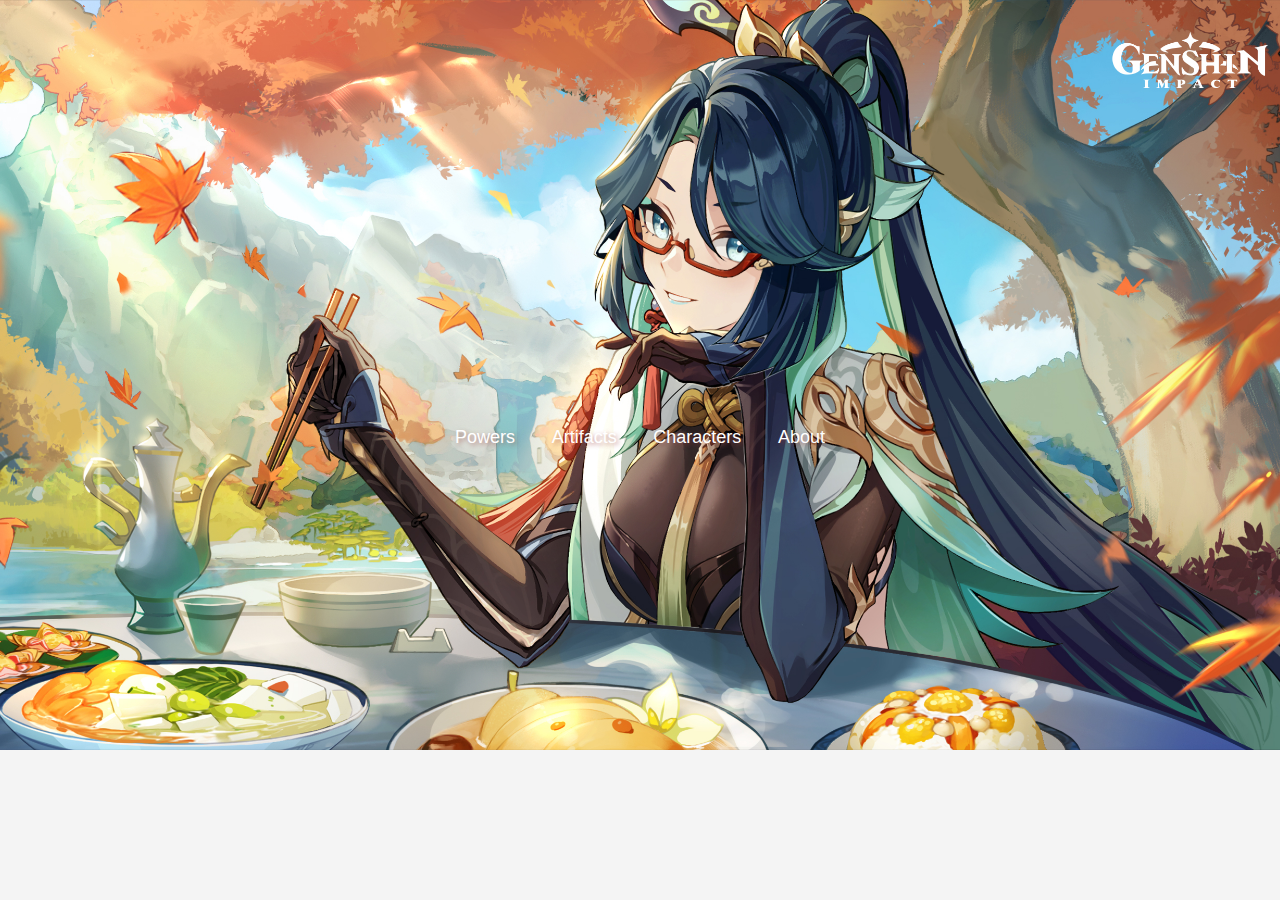
<file: index.html>
<!DOCTYPE html>
<html lang="en">
<head>
    <meta charset="UTF-8">
    <meta name="viewport" content="width=device-width, initial-scale=1.0">
    <title>GENSHIN IMPACT</title>
    <link rel="stylesheet" href="style.css">
</head>
<body>
    <header>
        <div class="header-content">
            <h1 class="fade-in">GENSHIN IMPACT</h1>
            <nav class="nav-bar">
                <a href="Powers.html" class="nav-link">Powers</a>
                <a href="Artifacts.html" class="nav-link">Artifacts</a>
                <a href="Characters.html" class="nav-link">Characters</a>
                <a href="About.html" class="nav-link">About</a>
            </nav>
        </div>
    </header>
    

    <section class="content">
        <h2 class="slide-in">Character upgrades and details</h2>
        <p class="fade-in">This website is developed by <strong>SRIGAMER</strong></p>
        <p class="fade-in">Co-founded by <strong>Karthikeyan</strong> </p>        
    </section>

    <script src="script.js"></script>
</body>
</html>
</file>
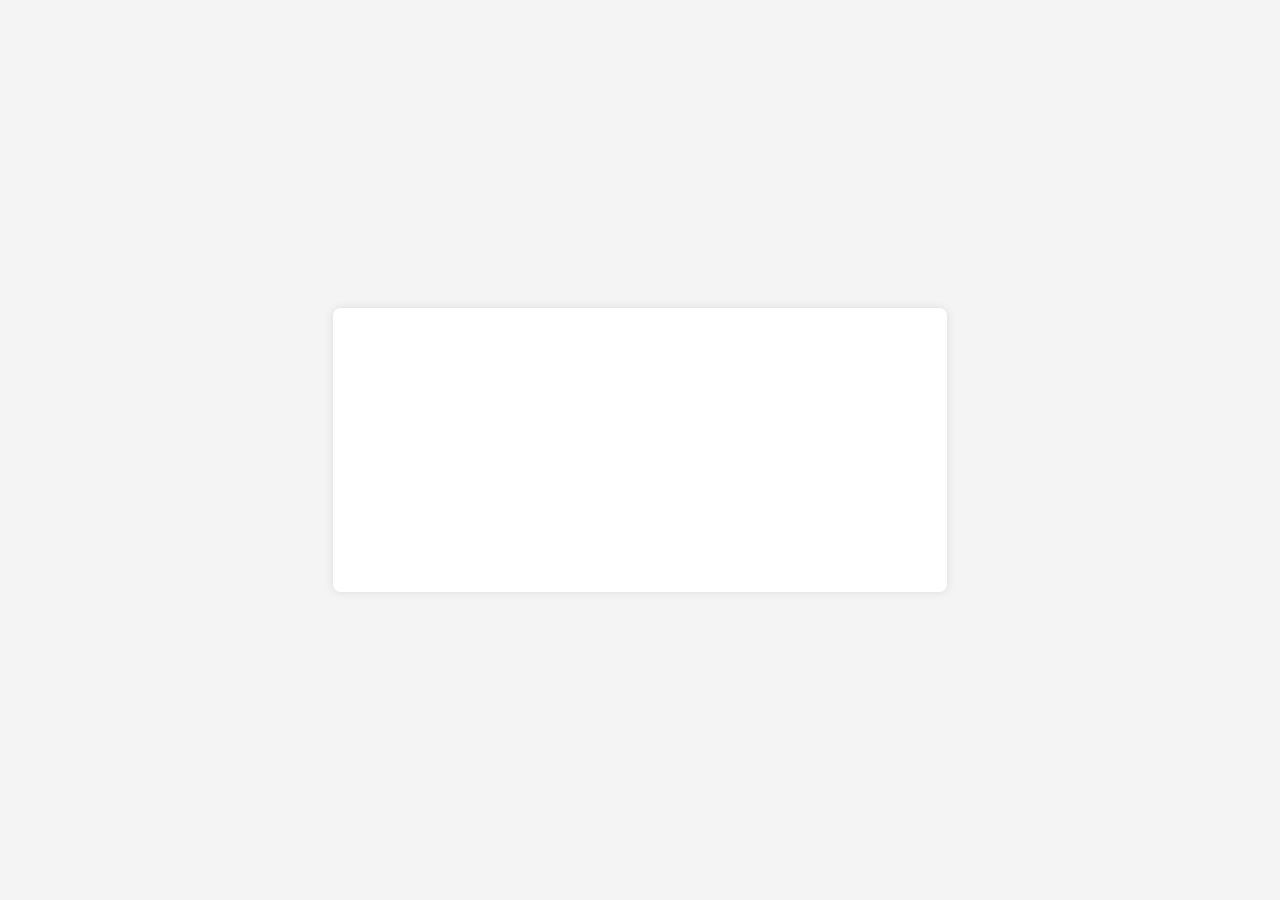
<file: About.html>
<!DOCTYPE html>
<html lang="en">
<head>
    <meta charset="UTF-8">
    <meta name="viewport" content="width=device-width, initial-scale=1.0">
    <title>Coming Soon</title>
    <style>
        /* Updated CSS here */
        body {
            font-family: Arial, sans-serif;
            display: flex;
            justify-content: center;
            align-items: center;
            height: 100vh;
            margin: 0;
            background-color: #f4f4f4;
        }

        .container {
            text-align: center;
            background-color: #fff;
            padding: 50px;
            border-radius: 8px;
            box-shadow: 0 0 10px rgba(0, 0, 0, 0.1);
            animation: fadeInUp 1.5s ease-out;
        }

        @keyframes fadeInUp {
            0% {
                opacity: 0;
                transform: translateY(20px);
            }
            100% {
                opacity: 1;
                transform: translateY(0);
            }
        }

        h1 {
            font-size: 48px;
            color: #333;
            opacity: 0;
            animation: fadeIn 1.5s ease-out forwards 0.5s;
        }

        @keyframes fadeIn {
            0% {
                opacity: 0;
            }
            100% {
                opacity: 1;
            }
        }

        p {
            font-size: 20px;
            color: #666;
            opacity: 0;
            animation: fadeIn 1.5s ease-out forwards 1s;
        }

        .btn {
            margin-top: 20px;
            padding: 10px 20px;
            font-size: 18px;
            background-color: #007BFF;
            color: #fff;
            text-decoration: none;
            border-radius: 5px;
            transition: background-color 0.3s ease;
            opacity: 0;
            animation: fadeInUp 1.5s ease-out forwards 1.5s;
        }

        @keyframes fadeInUp {
            0% {
                opacity: 0;
                transform: translateY(20px);
            }
            100% {
                opacity: 1;
                transform: translateY(0);
            }
        }

        .btn:hover {
            background-color: #d7fa2a;
        }
    </style>
</head>
<body>
    <div class="container">
        <h1>Coming Soon</h1>
        <p>Our website is under construction. Stay tuned for updates!</p>
        <a href="#" class="btn">Notify Me</a>
    </div>
</body>
</html>
</file>
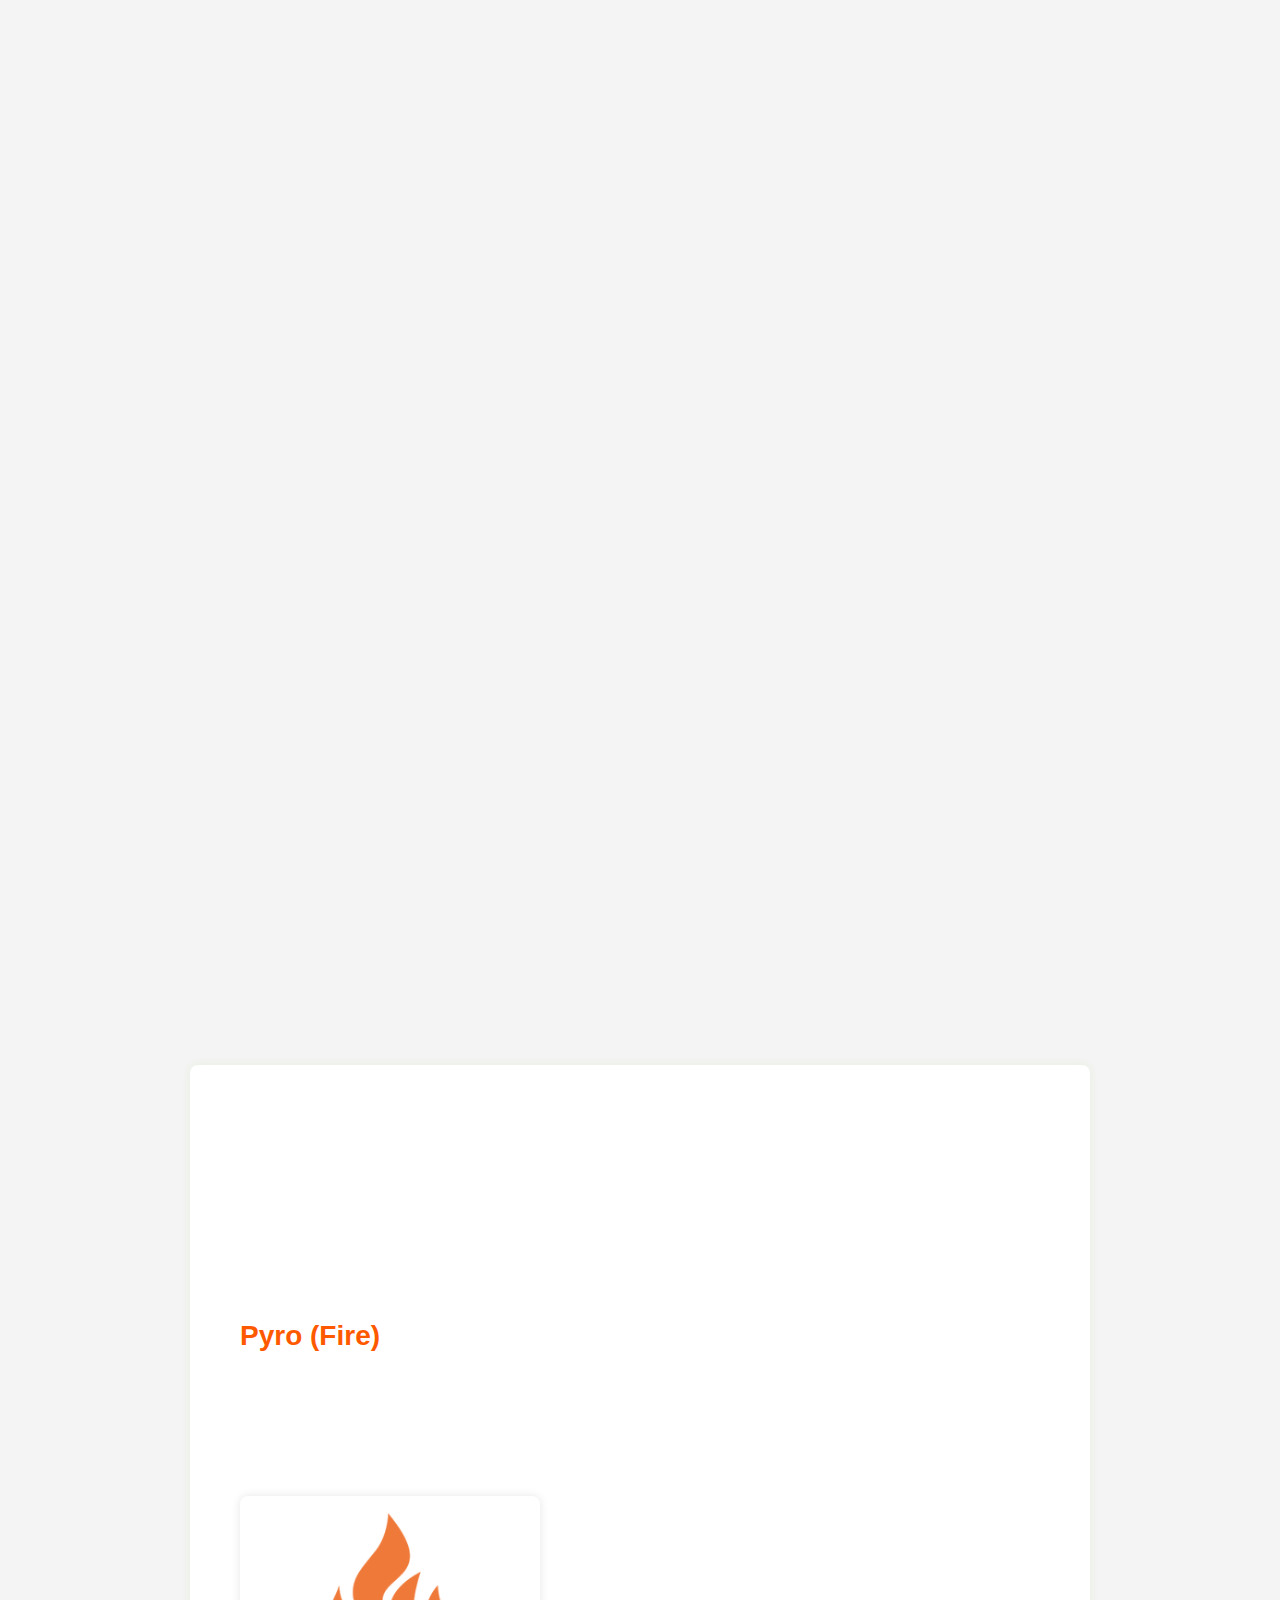
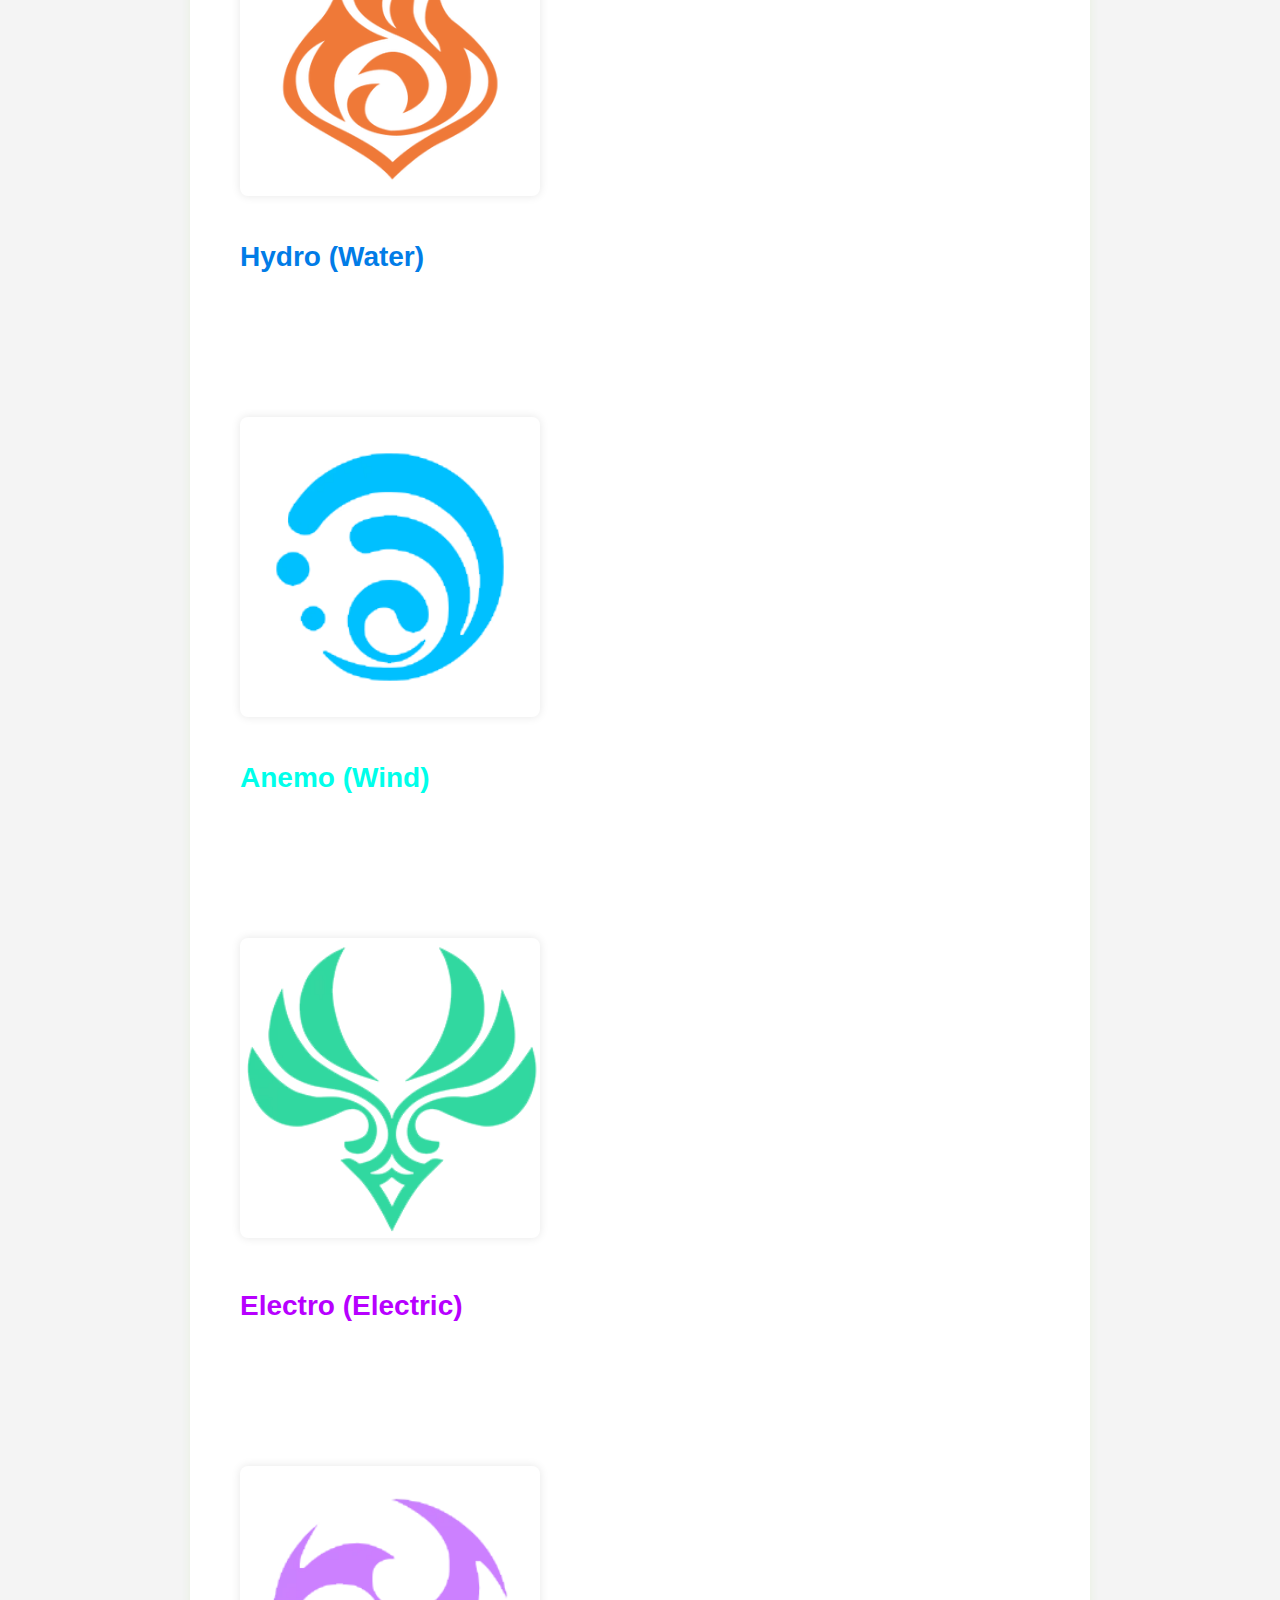
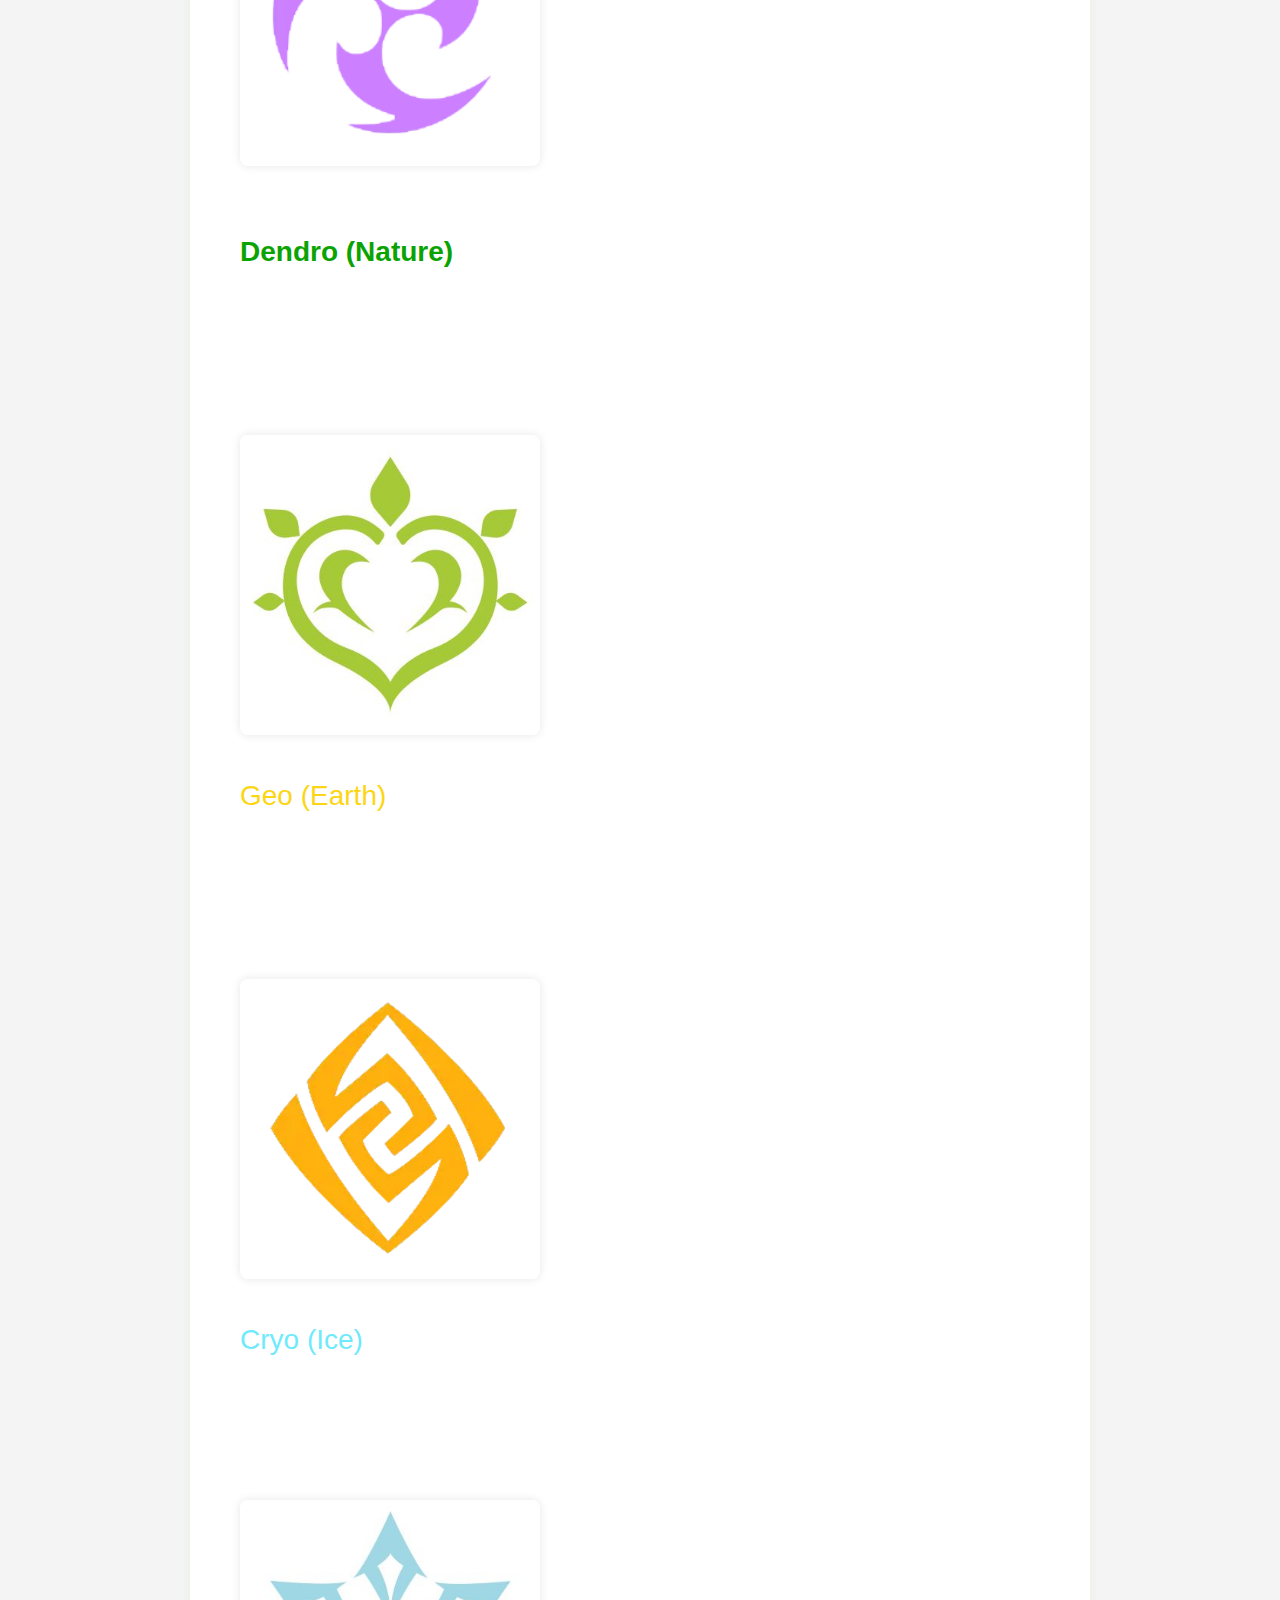
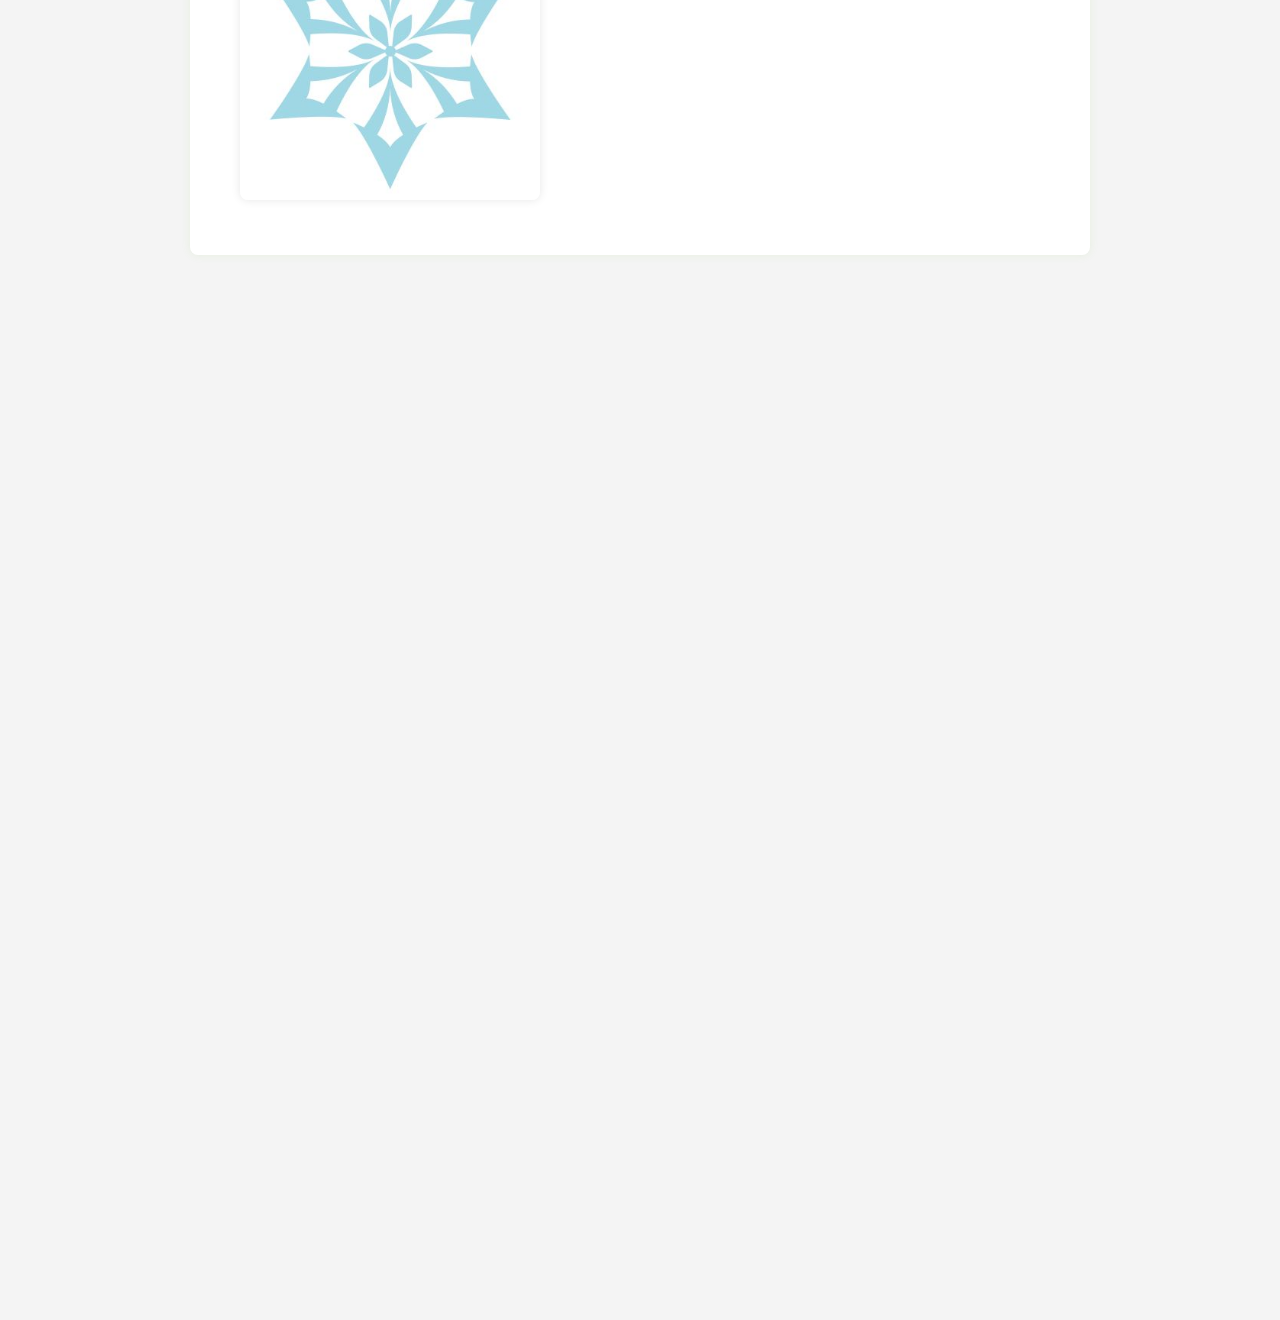
<file: Powers.html>
<!DOCTYPE html>
<html lang="en">
<head>
    <meta charset="UTF-8">
    <meta name="viewport" content="width=device-width, initial-scale=1.0">
    <title>Genshin Impact Powers</title>
    <style>
        body {
            font-family: Arial, sans-serif;
            display: flex;
            justify-content: center;
            align-items: center;
            height: 680vh;
            margin: 0;
            background-color: #f4f4f4;
        }

        .container {
            text-align: center;
            background-color: #fff;
            padding: 50px;
            border-radius: 8px;
            box-shadow: 0 0 10px rgba(108, 193, 43, 0.1);
            animation: fadeInUp 1.5s ease-out;
            max-width: 800px;
            width: 100%;
        }

        @keyframes fadeInUp {
            0% {
                opacity: 0;
                transform: translateY(20px);
            }
            100% {
                opacity: 1;
                transform: translateY(0);
            }
        }

        h1 {
            font-size: 48px;
            color: #333;
            opacity: 0;
            animation: fadeIn 1.5s ease-out forwards 0.5s;
        }

        @keyframes fadeIn {
            0% {
                opacity: 0;
            }
            100% {
                opacity: 1;
            }
        }

        p {
            font-size: 20px;
            color: #666;
            opacity: 0;
            animation: fadeIn 1.5s ease-out forwards 1s;
        }

        .btn {
            margin-top: 20px;
            padding: 10px 20px;
            font-size: 18px;
            background-color: #007BFF;
            color: #fff;
            text-decoration: none;
            border-radius: 5px;
            transition: background-color 0.3s ease;
            opacity: 0;
            animation: fadeInUp 1.5s ease-out forwards 1.5s;
        }

        .btn:hover {
            background-color: #d7fa2a;
        }

        .power-section {
            margin-top: 40px;
            text-align: left;
            font-size: 18px;
        }

        .power-section h2 {
            font-size: 28px;
            color: #ff5900;
            margin-bottom: 10px;
        }
        .power-section h3 {
            font-size: 28px;
            color: #017ce7;
            margin-bottom: 10px;
        }
        .power-section h4 {
            font-size: 28px;
            color: #00ffea;
            margin-bottom: 10px;
        }
        .power-section h5 {
            font-size: 28px;
            color: #b700ff;
            margin-bottom: 10px;
        }
        .power-section h6 {
            font-size: 28px;
            color: #0aa302;
            margin-bottom: 10px;
        }
        .power-section h7 {
            font-size: 28px;
            color: #fcd615;
            margin-bottom: 10px;
        }
        .power-section h8 {
            font-size: 28px;
            color: #6feafc;
            margin-bottom: 10px;
        }

        .power-section p {
            margin-bottom: 15px;
        }

        .power-section img {
            width: 100%;
            max-width: 300px;
            border-radius: 8px;
            margin-top: 20px;
            box-shadow: 0 0 10px rgba(0, 0, 0, 0.1);
        }

        /* Fix for animation issue on headings */
        .power-section h2 {
            opacity: 1;
            animation: fadeIn 2s ease-out forwards;
        }
        /* Button style and animation */
.btn1 {
    margin-top: 20px;
    padding: 10px 20px;
    font-size: 18px;
    background-color: #0612fe;
    color: #fff;
    text-decoration: none;
    border-radius: 5px;
    transition: background-color 0.3s ease, transform 0.3s ease;
    opacity: 0;
    animation: fadeInUp 1.5s ease-out forwards 1.5s;
}

.btn1:hover {
    background-color: #fb4700;
    transform: scale(1.1); /* Button grows slightly on hover */
}
.btn2 {
    margin-top: 20px;
    padding: 10px 20px;
    font-size: 18px;
    background-color: #060efe;
    color: #fff;
    text-decoration: none;
    border-radius: 5px;
    transition: background-color 0.3s ease, transform 0.3s ease;
    opacity: 0;
    animation: fadeInUp 1.5s ease-out forwards 1.5s;
}

.btn2:hover {
    background-color: #0a92f3;
    transform: scale(1.1); /* Button grows slightly on hover */
}
.btn3 {
    margin-top: 20px;
    padding: 10px 20px;
    font-size: 18px;
    background-color: #060efe;
    color: #fff;
    text-decoration: none;
    border-radius: 5px;
    transition: background-color 0.3s ease, transform 0.3s ease;
    opacity: 0;
    animation: fadeInUp 1.5s ease-out forwards 1.5s;
}

.btn3:hover {
    background-color: #12f5bd;
    transform: scale(1.1); /* Button grows slightly on hover */
}
.btn4 {
    margin-top: 20px;
    padding: 10px 20px;
    font-size: 18px;
    background-color: #060efe;
    color: #fff;
    text-decoration: none;
    border-radius: 5px;
    transition: background-color 0.3s ease, transform 0.3s ease;
    opacity: 0;
    animation: fadeInUp 1.5s ease-out forwards 1.5s;
}

.btn4:hover {
    background-color: #d91cff;
    transform: scale(1.1); /* Button grows slightly on hover */
}
.btn5 {
    margin-top: 20px;
    padding: 10px 20px;
    font-size: 18px;
    background-color: #060efe;
    color: #fff;
    text-decoration: none;
    border-radius: 5px;
    transition: background-color 0.3s ease, transform 0.3s ease;
    opacity: 0;
    animation: fadeInUp 1.5s ease-out forwards 1.5s;
}

.btn5:hover {
    background-color: #0af35c;
    transform: scale(1.1); /* Button grows slightly on hover */
}
.btn6 {
    margin-top: 20px;
    padding: 10px 20px;
    font-size: 18px;
    background-color: #060efe;
    color: #fff;
    text-decoration: none;
    border-radius: 5px;
    transition: background-color 0.3s ease, transform 0.3s ease;
    opacity: 0;
    animation: fadeInUp 1.5s ease-out forwards 1.5s;
}

.btn6:hover {
    background-color: #e8c204;
    transform: scale(1.1); /* Button grows slightly on hover */
}
.btn7 {
    margin-top: 20px;
    padding: 10px 20px;
    font-size: 18px;
    background-color: #060efe;
    color: #fff;
    text-decoration: none;
    border-radius: 5px;
    transition: background-color 0.3s ease, transform 0.3s ease;
    opacity: 0;
    animation: fadeInUp 1.5s ease-out forwards 1.5s;
}

.btn7:hover {
    background-color: #4cb9f3;
    transform: scale(1.1); /* Button grows slightly on hover */
}

/* Fade-in animation for the button */
@keyframes fadeInUp {
    0% {
        opacity: 0;
        transform: translateY(20px);
    }
    100% {
        opacity: 1;
        transform: translateY(0);
    }
}

       
     

    </style>
</head>
<body>
    <div class="container">
        <h1>Genshin Impact: Powers</h1>
        <p>In Genshin Impact, characters wield the power of various elements. Each elemental power has unique abilities and can be used to create powerful elemental reactions in combat.</p>

        <!-- Powers Section -->
        <div class="power-section">
            <h2>Pyro (Fire)</h2>
            <p>Pyro characters wield the power of fire, dealing damage over time and igniting enemies. Fire attacks can trigger elemental reactions like Burning, Vaporize, and Melt.</p>
            <p><strong>Example Characters: </strong>Diluc, Klee, Xiangling</p>
            <!-- Image for Pyro -->
            <img src="images/Element_Pyro.webp" alt="Pyro Elemental Power">
            <a href="Pyro Archon.html" class="btn1">Pyro Archon</a>
            
        </div>

        <div class="power-section">
            <h3>Hydro (Water)</h3>
            <p>Hydro characters control water and can inflict the Wet status on enemies. Hydro attacks are effective for triggering reactions such as Electro-Charged, Vaporize, and Frozen.</p>
            <p><strong>Example Characters: </strong>Barbara, Xingqiu, Mona</p>
            <!-- Image for Hydro -->
            <img src="images/hydro.webp" alt="Hydro Elemental Power">
            <a href="Hydro Archon.html" class="btn2">Hydro Archon</a>
        </div>

        <div class="power-section">
            <h4>Anemo (Wind)</h4>
            <p>Anemo characters manipulate wind to create swirling effects, increasing movement speed and spreading elemental effects. Anemo can trigger reactions such as Swirl.</p>
            <p><strong>Example Characters: </strong>Sucrose, Venti, Jean</p>
            <!-- Image for Anemo -->
            <img src="images/anemo.webp" alt="Anemo Elemental Power">
            <a href="Anemo Archon.html" class="btn3">Anemo Archon</a>
        </div>

        <div class="power-section">
            <h5>Electro (Electric)</h5>
            <p>Electro characters use electricity to deal damage and can trigger reactions like Electro-Charged, Overloaded, and Superconduct.</p>
            <p><strong>Example Characters: </strong>Lisa, Razor, Beidou</p>
            <!-- Image for Electro -->
            <img src="images/electro.webp" alt="Electro Elemental Power">
            <a href="Electro Archon.html" class="btn4">Electro Archon</a>
        </div>

        <div class="power-section">
            <h6>Dendro (Nature)</h6>
            <p>Dendro is the elemental power of nature, associated with plants and nature’s vitality. Characters with Dendro power are still rare in the game, but they can create various elemental reactions in future updates.</p>
            <p><strong>Example Characters: </strong>Nahida, Tighnari, Kinich, Kaveh</p>
            <!-- Image for Dendro -->
            <img src="images/665b6e51f9e5d0f97e2b41a1cfef100f.jpg" alt="Dendro Elemental Power">
            <a href="Dendro Archon.html" class="btn5">Dendro Archon</a>
        </div>

        <div class="power-section">
            <h7>Geo (Earth)</h7>
            <p>Geo characters can manipulate the earth, creating shields and dealing damage with rocks and stone. The Geo element can trigger reactions like Crystallize and provide protection with shields.</p>
            <p><strong>Example Characters: </strong>Zhongli, Noelle, Albedo</p>
            <!-- Image for Geo -->
            <img src="images/geo.webp" alt="Geo Elemental Power">
            <a href="Geo Archon.html" class="btn6">Geo Archon</a>
        </div>

        <div class="power-section">
            <h8>Cryo (Ice)</h8>
            <p>Cryo characters control ice and can freeze enemies. Cryo attacks can create reactions such as Superconduct, Frozen, and Melt.</p>
            <p><strong>Example Characters: </strong>Ayaka, Chongyun, Qiqi</p>
            <!-- Image for Cryo -->
            <img src="images/4b4d28fa8b9bff21ccc277fc3acf09d1.jpg" alt="Cryo Elemental Power">
            <a href="Cryo archon.html" class="btn7">Cryo Archon</a>
        </div>
    </div>
</body>
</html>
</file>
<file: style.css>
strong {
    color: #f7aa926b; /* Highlighted text in teal for Hydro Archon */
}
/* General Styles */
body {
    font-family: Arial, sans-serif;
    text-align: center;
    margin: 0;
    padding: 0;
    background: #f4f4f4;
}

/* Header Styling */
header {
    
        background-image: url('1706404514923.jpeg'); /* Replace with your image file */
        background-size: cover; /* Ensures the image covers the entire header */
        background-position: center; /* Centers the image */
        background-repeat: no-repeat; /* Prevents image repetition */
        height: 750px; /* Adjust height as needed */
        display: flex;
        align-items: center;
        justify-content: center;
        color: rgb(176, 255, 247); /* Ensures text is visible on top of the image */
        text-shadow: 2px 2px 4px rgba(150, 52, 52, 0.5);
        font-size: 24px;

    
}

/* Navigation Animation */
nav a {
    color: white;
    text-decoration: none;
    margin: 0 15px;
    font-size: 18px;
    transition: color 0.3s ease-in-out;
}

nav a:hover {
    color: #0ef069;
}

/* Fade-in Animation */
.fade-in {
    opacity: 0;
    animation: fadeIn 2s ease-in forwards;
}

/* Slide-in Animation */
.slide-in {
    transform: translateY(50px);
    opacity: 0;
    animation: slideIn 1.5s ease-out forwards;
}

/* Button Styling with Animation */
.btn {
    background: #f0940b;
    color: rgb(244, 241, 241);
    padding: 10px 20px;
    font-size: 18px;
    border: none;
    cursor: pointer;
    transition: transform 0.3s ease-in-out, background 0.3s;
}

.btn:hover {
    background: #5e29ba;
    transform: scale(1.1);
}

/* Keyframe Animations */
@keyframes fadeIn {
    from {
        opacity: 0;
    }
    to {
        opacity: 1;
    }
}

@keyframes slideIn {
    from {
        transform: translateY(50px);
        opacity: 0;
    }
    to {
        transform: translateY(0);
        opacity: 1;
    }
}
</file>
